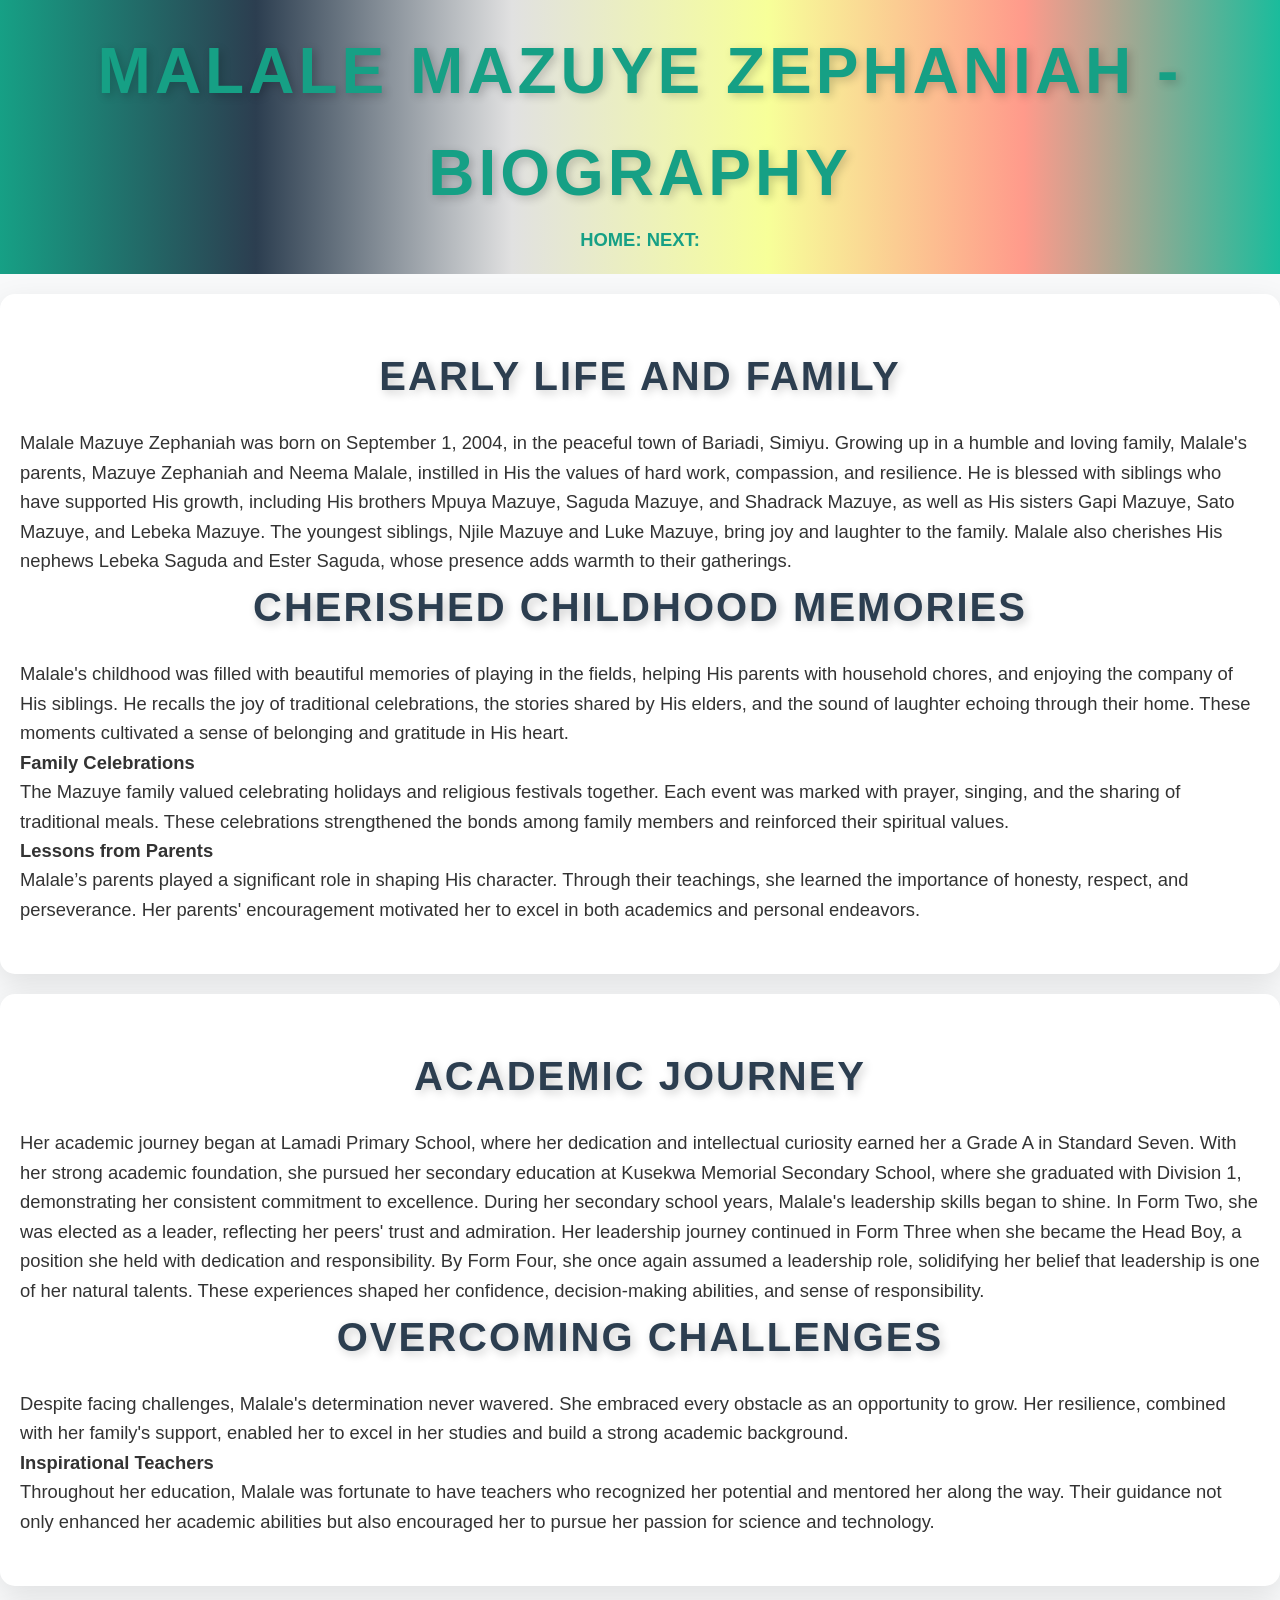
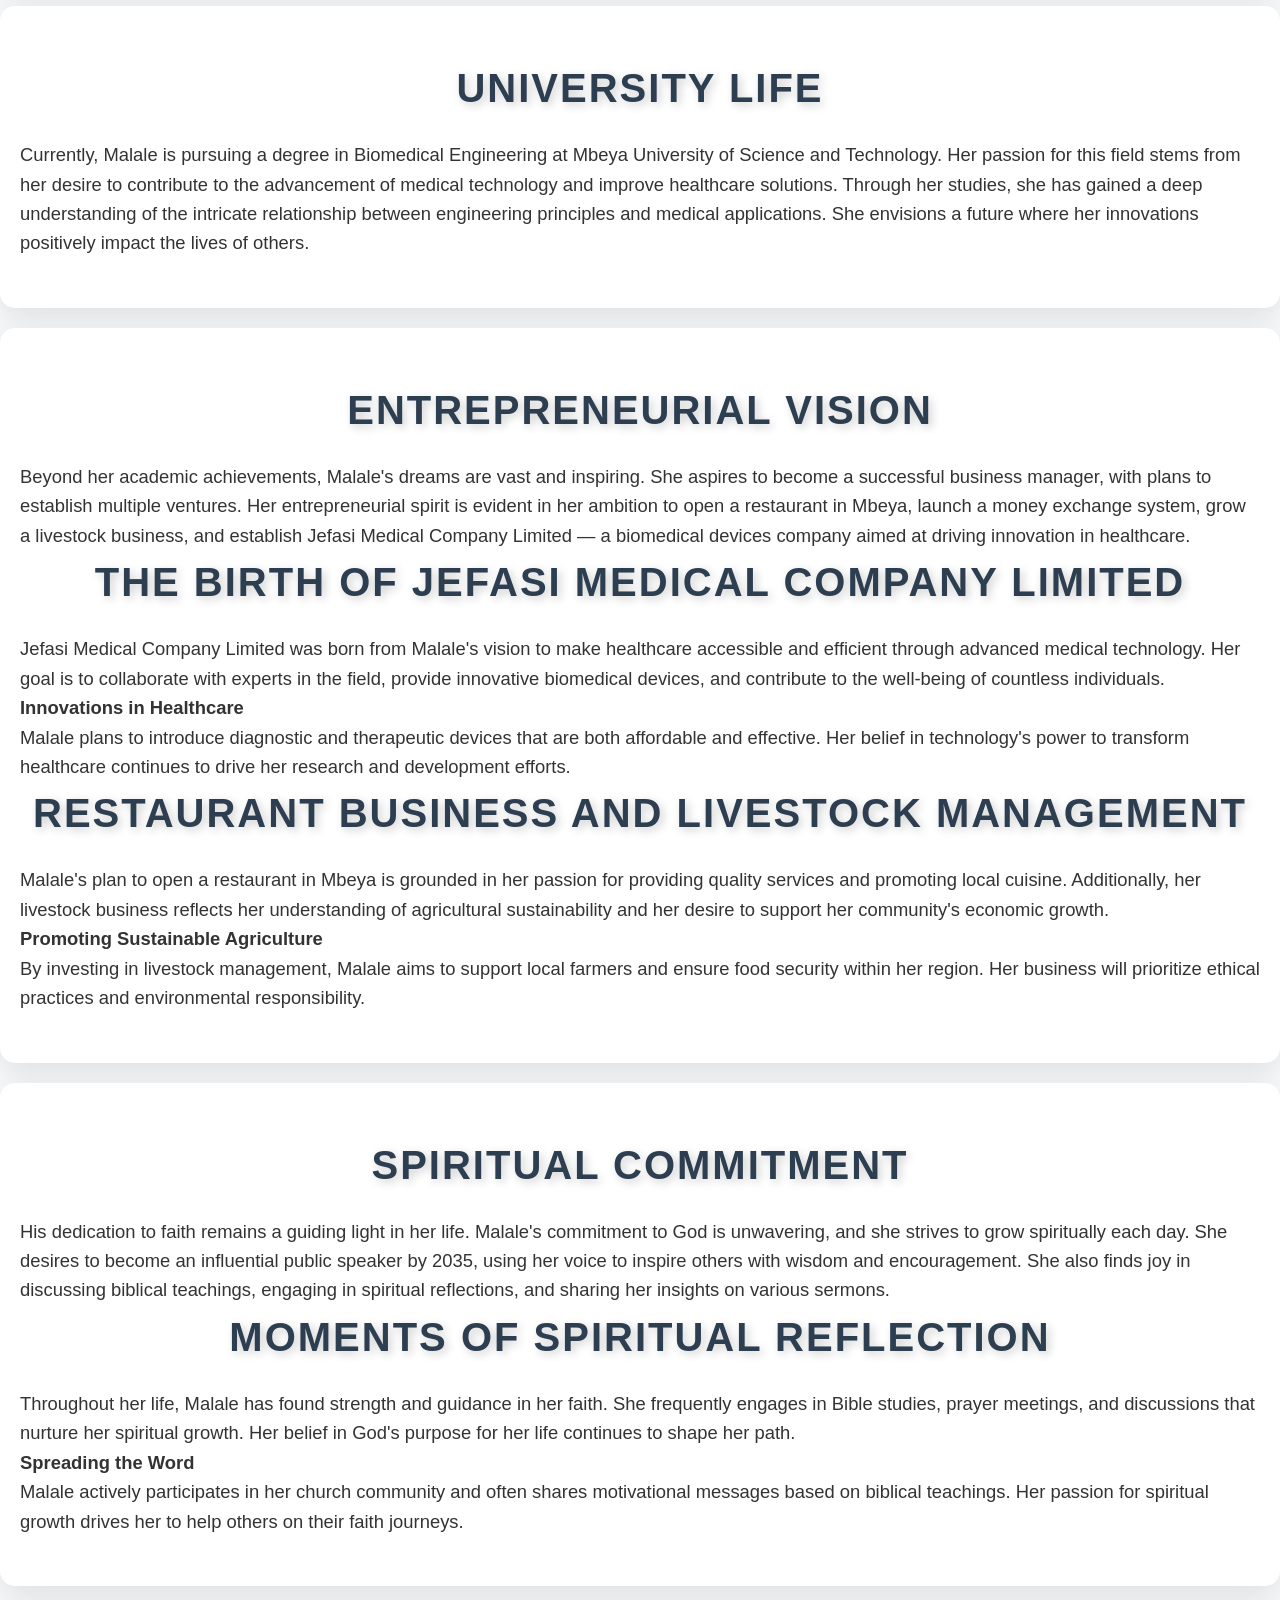
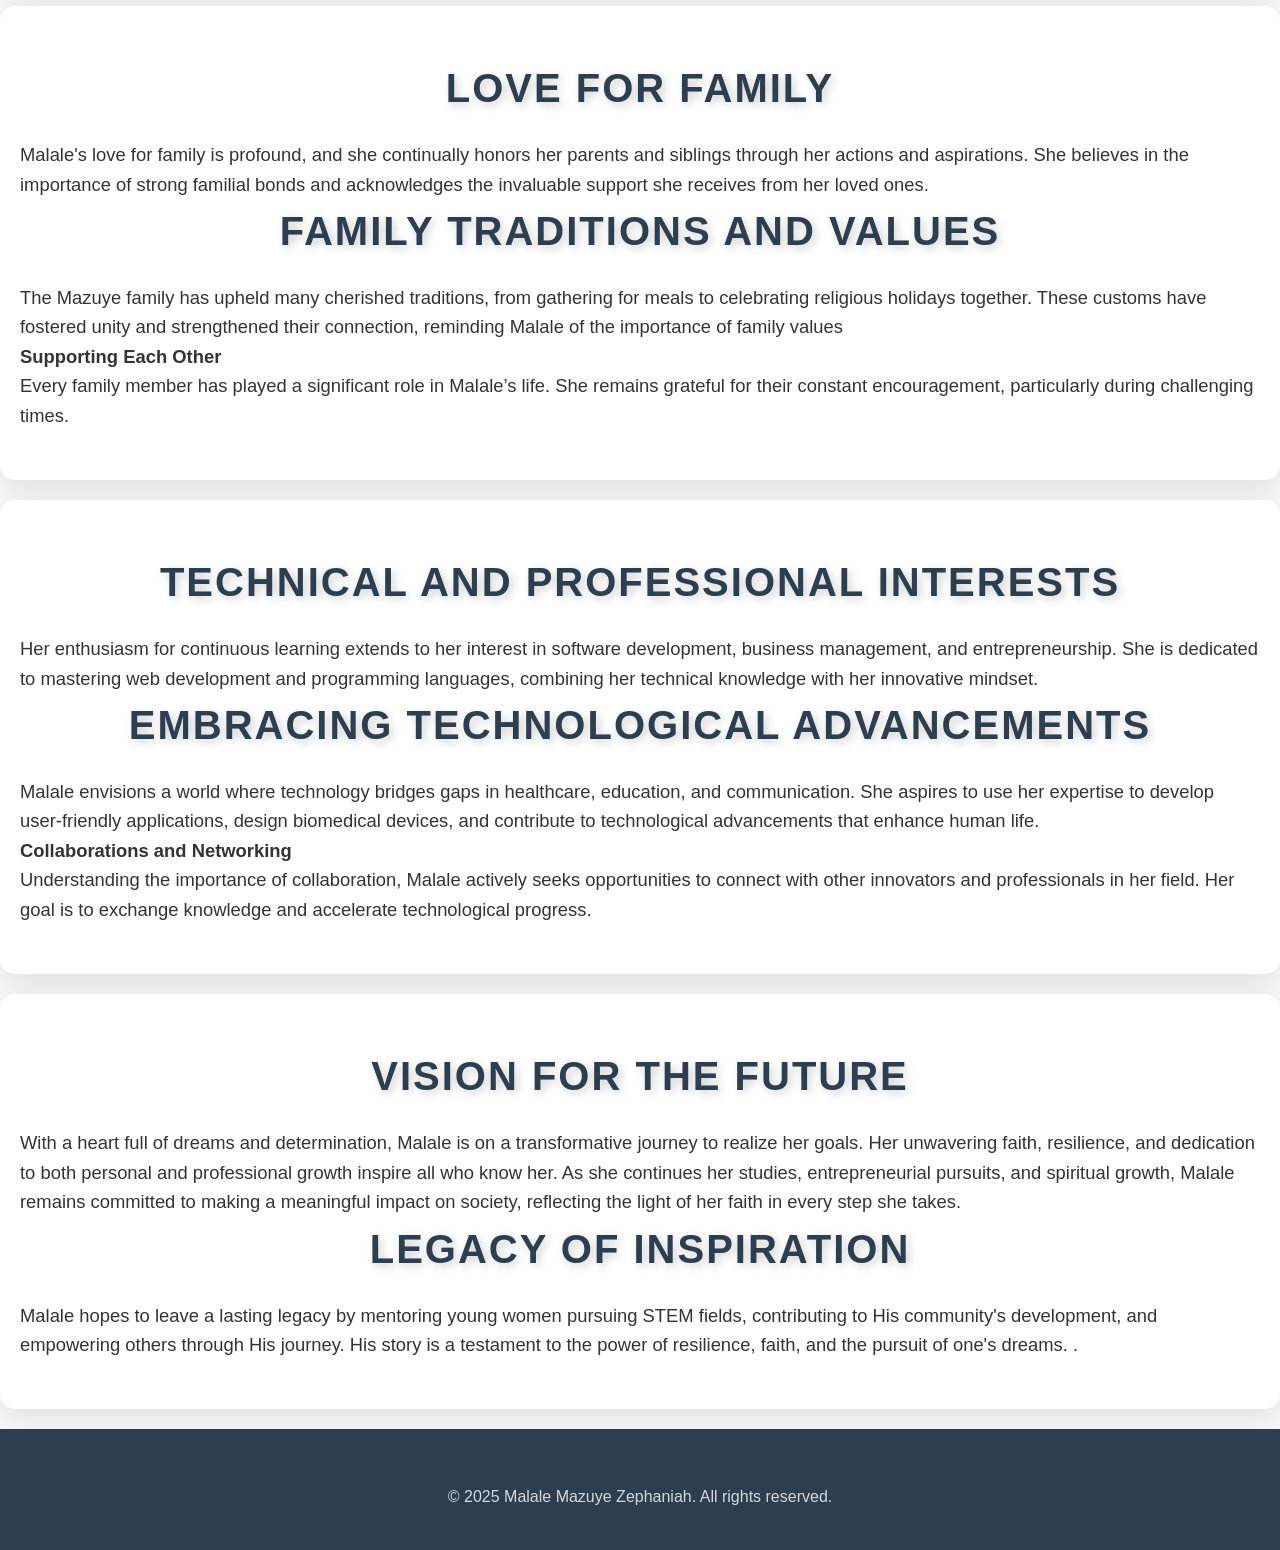
<file: About me.html>
<!DOCTYPE html>
<html lang="en">
<head>
    <meta charset="UTF-8">
    <meta name="viewport" content="width=device-width, initial-scale=1.0">
    <title>Malale Mazuye Zephaniah - Biography</title>
    <link rel="stylesheet" href="styles9.css">
</head>
<body>
    <header>
        <h1>Malale Mazuye Zephaniah - Biography</h1>
        <nav>
            <ul>
                
                    <b><a href="ENG..MALALE'S  WEBSITE.html"> HOME:</a></b> 

                    <b><a href="motivational quotes.html">NEXT:</a></b>
                
            </ul>
        </nav>
    
    </header>

    <section class="early-life">
        <h2>Early Life and Family</h2>
        <p>Malale Mazuye Zephaniah was born on September 1, 2004, in the peaceful town of Bariadi, Simiyu. Growing up in a humble and loving family, Malale's parents, Mazuye Zephaniah and Neema Malale, instilled in His the values of hard work, compassion, and resilience. He is blessed with siblings who have supported His growth, including His brothers Mpuya Mazuye, Saguda Mazuye, and Shadrack Mazuye, as well as His sisters Gapi Mazuye, Sato Mazuye, and Lebeka Mazuye. The youngest siblings, Njile Mazuye and Luke Mazuye, bring joy and laughter to the family. Malale also cherishes His nephews Lebeka Saguda and Ester Saguda, whose presence adds warmth to their gatherings.</p>
        
        <h3>Cherished Childhood Memories</h3>
        <p>Malale's childhood was filled with beautiful memories of playing in the fields, helping His parents with household chores, and enjoying the company of His siblings. He recalls the joy of traditional celebrations, the stories shared by His elders, and the sound of laughter echoing through their home. These moments cultivated a sense of belonging and gratitude in His heart.</p>

        <h4>Family Celebrations</h4>
        <p>The Mazuye family valued celebrating holidays and religious festivals together. Each event was marked with prayer, singing, and the sharing of traditional meals. These celebrations strengthened the bonds among family members and reinforced their spiritual values.</p>

        <h4>Lessons from Parents</h4>
        <p>Malale’s parents played a significant role in shaping His character. Through their teachings, she learned the importance of honesty, respect, and perseverance. Her parents' encouragement motivated her to excel in both academics and personal endeavors.</p>
    </section>

    <section class="academic-journey">
        <h2>Academic Journey</h2>
        <p>Her academic journey began at Lamadi Primary School, where her dedication and intellectual curiosity earned her a Grade A in Standard Seven. With her strong academic foundation, she pursued her secondary education at Kusekwa Memorial Secondary School, where she graduated with Division 1, demonstrating her consistent commitment to excellence.

            During her secondary school years, Malale's leadership skills began to shine. In Form Two, she was elected as a leader, reflecting her peers' trust and admiration. Her leadership journey continued in Form Three when she became the Head Boy, a position she held with dedication and responsibility. By Form Four, she once again assumed a leadership role, solidifying her belief that leadership is one of her natural talents. These experiences shaped her confidence, decision-making abilities, and sense of responsibility.</p>

        <h3>Overcoming Challenges</h3>
        <p>Despite facing challenges, Malale's determination never wavered. She embraced every obstacle as an opportunity to grow. Her resilience, combined with her family's support, enabled her to excel in her studies and build a strong academic background.</p>

        <h4>Inspirational Teachers</h4>
        <p>Throughout her education, Malale was fortunate to have teachers who recognized her potential and mentored her along the way. Their guidance not only enhanced her academic abilities but also encouraged her to pursue her passion for science and technology.</p>
    </section>

    <section class="university-life">
        <h2>University Life</h2>
        <p>Currently, Malale is pursuing a degree in Biomedical Engineering at Mbeya University of Science and Technology. Her passion for this field stems from her desire to contribute to the advancement of medical technology and improve healthcare solutions. Through her studies, she has gained a deep understanding of the intricate relationship between engineering principles and medical applications. She envisions a future where her innovations positively impact the lives of others.</p>
    </section>

    <section class="entrepreneurial-vision">
        <h2>Entrepreneurial Vision</h2>
        <p>Beyond her academic achievements, Malale's dreams are vast and inspiring. She aspires to become a successful business manager, with plans to establish multiple ventures. Her entrepreneurial spirit is evident in her ambition to open a restaurant in Mbeya, launch a money exchange system, grow a livestock business, and establish Jefasi Medical Company Limited — a biomedical devices company aimed at driving innovation in healthcare.</p>

        <h3>The Birth of Jefasi Medical Company Limited</h3>
        <p>Jefasi Medical Company Limited was born from Malale's vision to make healthcare accessible and efficient through advanced medical technology. Her goal is to collaborate with experts in the field, provide innovative biomedical devices, and contribute to the well-being of countless individuals.</p>

        <h4>Innovations in Healthcare</h4>
        <p>Malale plans to introduce diagnostic and therapeutic devices that are both affordable and effective. Her belief in technology's power to transform healthcare continues to drive her research and development efforts.</p>

        <h3>Restaurant Business and Livestock Management</h3>
        <p>Malale's plan to open a restaurant in Mbeya is grounded in her passion for providing quality services and promoting local cuisine. Additionally, her livestock business reflects her understanding of agricultural sustainability and her desire to support her community's economic growth.</p>

        <h4>Promoting Sustainable Agriculture</h4>
        <p>By investing in livestock management, Malale aims to support local farmers and ensure food security within her region. Her business will prioritize ethical practices and environmental responsibility.</p>
    </section>

    <section class="spiritual-commitment">
        <h2>Spiritual Commitment</h2>
        <p>His dedication to faith remains a guiding light in her life. Malale's commitment to God is unwavering, and she strives to grow spiritually each day. She desires to become an influential public speaker by 2035, using her voice to inspire others with wisdom and encouragement. She also finds joy in discussing biblical teachings, engaging in spiritual reflections, and sharing her insights on various sermons.</p>

        <h3>Moments of Spiritual Reflection</h3>
        <p>Throughout her life, Malale has found strength and guidance in her faith. She frequently engages in Bible studies, prayer meetings, and discussions that nurture her spiritual growth. Her belief in God's purpose for her life continues to shape her path.</p>

        <h4>Spreading the Word</h4>
        <p>Malale actively participates in her church community and often shares motivational messages based on biblical teachings. Her passion for spiritual growth drives her to help others on their faith journeys.</p>
    </section>

    <section class="love-for-family">
        <h2>Love for Family</h2>
        <p>Malale's love for family is profound, and she continually honors her parents and siblings through her actions and aspirations. She believes in the importance of strong familial bonds and acknowledges the invaluable support she receives from her loved ones.</p>

        <h3>Family Traditions and Values</h3>
        <p>The Mazuye family has upheld many cherished traditions, from gathering for meals to celebrating religious holidays together. These customs have fostered unity and strengthened their connection, reminding Malale of the importance of family values</p>

        <h4>Supporting Each Other</h4>
        <p>Every family member has played a significant role in Malale’s life. She remains grateful for their constant encouragement, particularly during challenging times.</p>
    </section>

    <section class="technical-interests">
        <h2>Technical and Professional Interests</h2>
        <p>Her enthusiasm for continuous learning extends to her interest in software development, business management, and entrepreneurship. She is dedicated to mastering web development and programming languages, combining her technical knowledge with her innovative mindset.</p>

        <h3>Embracing Technological Advancements</h3>
        <p>Malale envisions a world where technology bridges gaps in healthcare, education, and communication. She aspires to use her expertise to develop user-friendly applications, design biomedical devices, and contribute to technological advancements that enhance human life.</p>

        <h4>Collaborations and Networking</h4>
        <p>Understanding the importance of collaboration, Malale actively seeks opportunities to connect with other innovators and professionals in her field. Her goal is to exchange knowledge and accelerate technological progress.</p>
    </section>

    <section class="vision-for-future">
        <h2>Vision for the Future</h2>
        <p>With a heart full of dreams and determination, Malale is on a transformative journey to realize her goals. Her unwavering faith, resilience, and dedication to both personal and professional growth inspire all who know her. As she continues her studies, entrepreneurial pursuits, and spiritual growth, Malale remains committed to making a meaningful impact on society, reflecting the light of her faith in every step she takes.</p>

        <h3>Legacy of Inspiration</h3>
        <p>Malale hopes to leave a lasting legacy by mentoring young women pursuing STEM fields, contributing to His community's development, and empowering others through His journey. His story is a testament to the power of resilience, faith, and the pursuit of one's dreams.

            .</p>
    </section>

    <footer>
        <p>© 2025 Malale Mazuye Zephaniah. All rights reserved.</p>
    </footer>
    
</body>
</html>
</file>
<file: styles9.css>
* {
    margin: 0;
    padding: 0;
    box-sizing: border-box;
    transition: all 0.3s ease;
}

body {
    font-family: 'Roboto', sans-serif;
    background-color: #f8f9fa;
    color: #333;
    line-height: 1.6;
    font-size: 1.15rem;
    margin: 0;
    padding: 0;
    overflow-x: hidden;
}


@import url('https://cdnjs.cloudflare.com/ajax/libs/font-awesome/5.15.4/css/all.min.css');


@import url('https://fonts.googleapis.com/css2?family=Roboto:wght@400;500;700&family=Lora:wght@400;700&display=swap');


::-webkit-scrollbar {
    width: 12px;
    height: 12px;
}

::-webkit-scrollbar-track {
    background: #e1e1e1;
}

::-webkit-scrollbar-thumb {
    background: #2c3e50;
    border-radius: 6px;
}

::-webkit-scrollbar-thumb:hover {
    background: #1abc9c;
}


header {
    background: linear-gradient( to right, #16a085, #2c3e50, #e1e1e1, #f7ff99, #ff9a8b, #1abc9c );
 
    padding:  20px 40px;
    text-align: center;
    position: relative;
    z-index: 1;
    animation: headerAnimation 2s ease-out;
}

@keyframes headerAnimation {
    0% {
        opacity: 0;
        transform: translateY(50px);
    }
    100% {
        opacity: 1;
        transform: translateY(0);
    }
}

header h1 {
    font-size: 4rem;
    letter-spacing: 4px;
    text-transform: uppercase;
    color: #16a085;
    animation: fadeInUp 2s ease-out;
}

header p {
    font-size: 1.5rem;
    opacity: 0.8;
    margin-bottom: 20px;
}


section {
    padding: 50px 20px;
    margin: 20px auto;
    background-color: #fff;
    border-radius: 15px;
    box-shadow: 0 10px 30px rgba(0, 0, 0, 0.1);
    position: relative;
    opacity: 0;
    animation: fadeIn 1.5s ease-out forwards;
}

section:hover {
    transform: scale(1.03);
    box-shadow: 0 15px 40px rgba(0, 0, 0, 0.2);
}


@keyframes fadeIn {
    0% {
        opacity: 0;
        transform: translateY(20px);
    }
    100% {
        opacity: 1;
        transform: translateY(0);
    }
}


a {
    color: #16a085;
    text-decoration: none;
    font-weight: bold;
    transition: color 0.3s ease, transform 0.3s ease;
}

a:hover {
    color: #2c3e50;
    transform: translateY(-3px);
}

.container {
    display: flex;
    flex-wrap: wrap;
    justify-content: space-between;
    gap: 30px;
    padding: 20px;
}

.container section {
    width: 48%;
    transition: all 0.3s ease;
}


section h2, section h3 {
    font-size: 2.5rem;
    color: #2c3e50;
    letter-spacing: 2px;
    text-transform: uppercase;
    margin-bottom: 20px;
    text-align: center;
}


.card {
    background-color: #fff;
    padding: 20px;
    border-radius: 10px;
    box-shadow: 0 4px 15px rgba(0, 0, 0, 0.1);
    transition: all 0.3s ease;
}

.card:hover {
    transform: scale(1.05);
    box-shadow: 0 8px 25px rgba(0, 0, 0, 0.2);
}


button {
    background-color: #16a085;
    color: white;
    border: none;
    padding: 12px 25px;
    font-size: 1.2rem;
    border-radius: 8px;
    cursor: pointer;
    transition: background-color 0.3s ease, transform 0.3s ease;
    box-shadow: 0 6px 15px rgba(0, 0, 0, 0.2);
}

button:hover {
    background-color: #1abc9c;
    transform: translateY(-4px);
    box-shadow: 0 8px 25px rgba(0, 0, 0, 0.3);
}


.parallax {
    background-image: url('https://source.unsplash.com/1920x1080/?nature,water');
    background-size: cover;
    height: 500px;
    position: relative;
    color: white;
    text-align: center;
    display: flex;
    justify-content: center;
    align-items: center;
}

.parallax h2 {
    font-size: 4rem;
    font-weight: bold;
    text-shadow: 2px 2px 10px rgba(0, 0, 0, 0.5);
}


.card:hover {
    box-shadow: 0px 10px 40px rgba(0, 0, 0, 0.3);
    transform: translateY(-10px);
    transition: all 0.4s ease;
}


h1, h2, h3 {
    text-shadow: 3px 3px 10px rgba(0, 0, 0, 0.2);
}


.faq {
    margin-top: 40px;
}

.faq h3 {
    font-size: 2.5rem;
    color: #2c3e50;
    margin-bottom: 20px;
}

.faq .answer {
    font-size: 1.2rem;
    margin-bottom: 30px;
    opacity: 0.8;
}

i {
    font-size: 2rem;
    color: #16a085;
    transition: all 0.3s ease;
}

i:hover {
    transform: scale(1.2);
    color: #2c3e50;
}


footer {
    background-color: #2c3e50;
    color: white;
    padding: 40px 20px;
    text-align: center;
    font-size: 1.2rem;
    position: relative;
    z-index: 2;
}

footer p {
    margin-top: 15px;
    font-size: 1rem;
    opacity: 0.8;
}


footer a {
    color: #16a085;
    text-decoration: none;
}

footer a:hover {
    text-decoration: underline;
}

@keyframes bounce {
    0%, 100% {
        transform: translateY(0);
    }
    50% {
        transform: translateY(-10px);
    }
}

button.bounce {
    animation: bounce 1s infinite;
}


@keyframes typing {
    0% {
        width: 0;
    }
    100% {
        width: 100%;
    }
}

.typing-effect {
    display: inline-block;
    width: 0;
    white-space: nowrap;
    overflow: hidden;
    border-right: 2px solid #16a085;
    animation: typing 4s steps(40) infinite;
}

@media (max-width: 768px) {
    header h1 {
        font-size: 2.5rem;
    }

    .container {
        flex-direction: column;
        gap: 20px;
    }

    .container section {
        width: 100%;
    }

    section h2, section h3 {
        font-size: 2rem;
    }

    button {
        width: 100%;
    }

    .card {
        width: 100%;
    }
}


@keyframes gradientEffect {
    0% {
        background: linear-gradient(45deg, #ff9a8b, #f7ff99);
    }
    50% {
        background: linear-gradient(45deg, #f7ff99, #ff9a8b);
    }
    100% {
        background: linear-gradient(45deg, #ff9a8b, #f7ff99);
    }
}

.card:hover {
    animation: gradientEffect 2s infinite;
}

section:hover {
    transform: rotateY(5deg) rotateX(5deg);
    box-shadow: 0 20px 50px rgba(0, 0, 0, 0.2);
}

.card {
    transition: transform 0.3s ease, box-shadow 0.3s ease;
}

.card:hover {
    transform: scale(1.05) rotate(5deg);
    box-shadow: 0 10px 40px rgba(0, 0, 0, 0.3);
}


@keyframes loadingSpin {
    0% {
        transform: rotate(0deg);
    }
    100% {
        transform: rotate(360deg);
    }
}

.loading-icon {
    display: inline-block;
    font-size: 3rem;
    animation: loadingSpin 2s infinite linear;
}


.parallax-bg {
    background-image: url('https://source.unsplash.com/1920x1080/?nature,city');
    background-size: cover;
    height: 500px;
    position: fixed;
    top: 0;
    left: 0;
    right: 0;
    z-index: -1;
    animation: parallaxMove 20s linear infinite;
}

@keyframes parallaxMove {
    0% {
        background-position: 0 0;
    }
    100% {
        background-position: 100% 0;
    }
}
</file>
